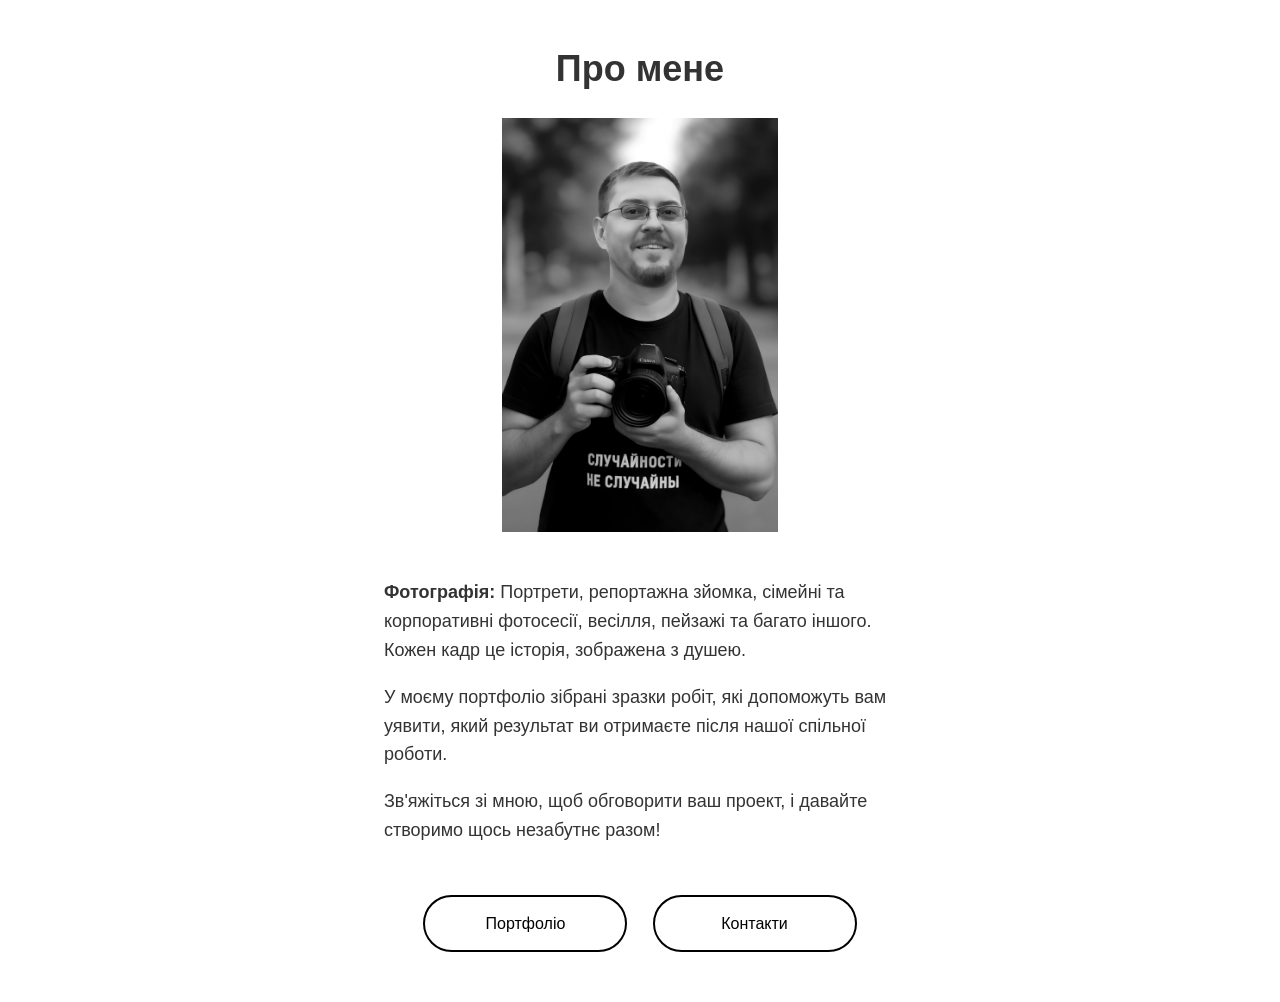
<file: index.html>
<!doctype html>
<html lang="uk">
<head>
    <meta charset="utf-8">
    <title>Про мене</title>
    <meta name="viewport" content="width=device-width, initial-scale=1.0">
    <link rel="stylesheet" href="style.css">
</head>
<body>
    <div class="container">
        <h1>Про мене</h1>
        <img src="photo/vinch_1.jpg" class="profile-img" alt="Фото">
        
        <div class="content-box">
            <p><strong>Фотографія: </strong>Портрети, репортажна зйомка, сімейні та корпоративні фотосесії, весілля, пейзажі та багато іншого. Кожен кадр це історія, зображена з душею.</p>
            <p>У моєму портфоліо зібрані зразки робіт, які допоможуть вам уявити, який результат ви отримаєте після нашої спільної роботи.</p>
            <p>Зв'яжіться зі мною, щоб обговорити ваш проект, і давайте створимо щось незабутнє разом!</p>
        </div>

        <div class="button-group">
            <a href="pages/gallery.html" class="btn">Портфоліо</a>
            <a href="pages/contact.html" class="btn">Контакти</a>
        </div>
    </div>
</body>
</html>
</file>
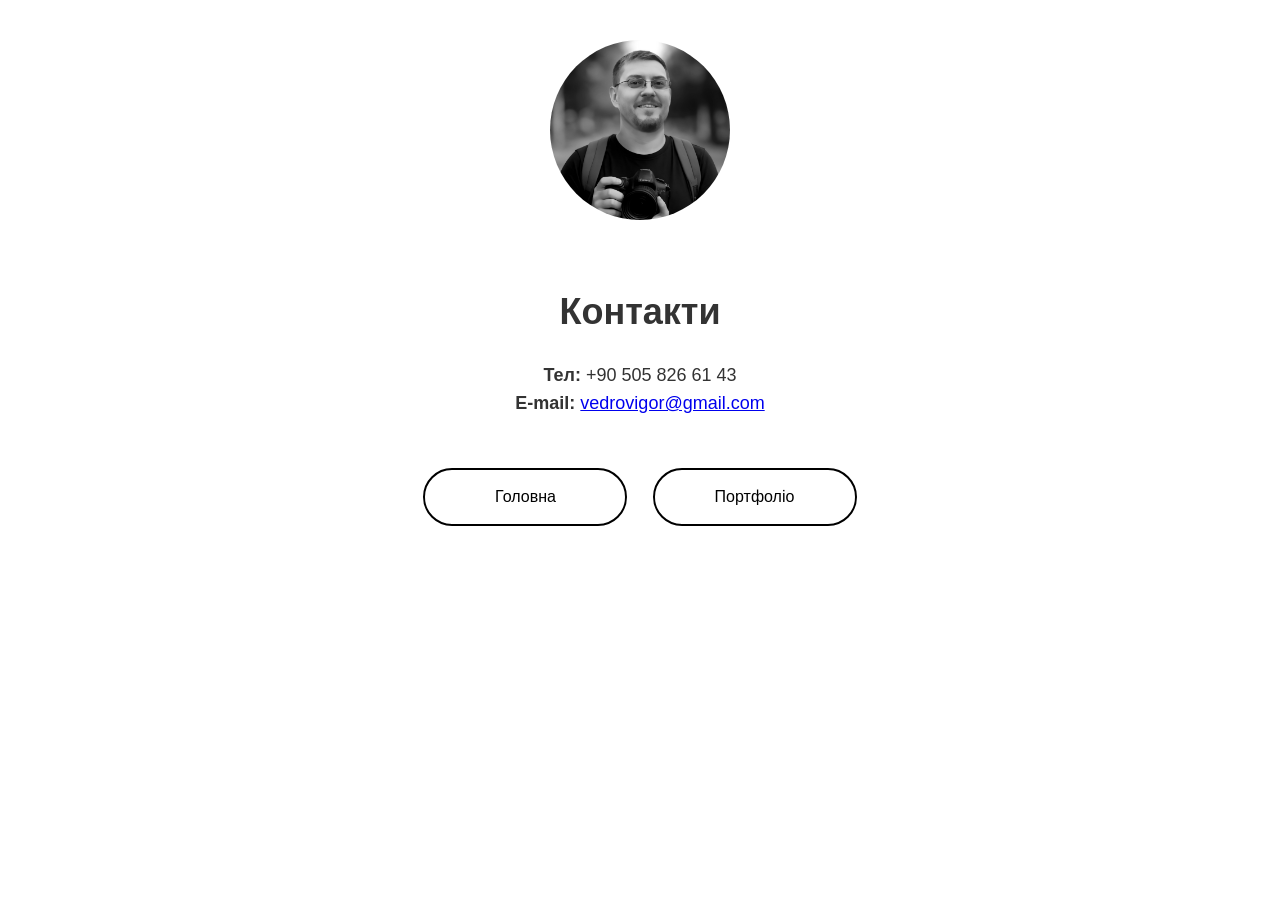
<file: pages/contact.html>
<!DOCTYPE html>
<html lang="uk">
<head>
    <meta charset="UTF-8">
    <title>Контакти</title>
    <link rel="stylesheet" href="../style.css">
</head>
<body>
    <div class="container">
        <img src="../photo/vinch_1.jpg" class="contact-avatar">
        <h1>Контакти</h1>
        <p>
            <strong>Тел:</strong> +90 505 826 61 43<br>
            <strong>E-mail:</strong> <a href="mailto:vedrovigor@gmail.com">vedrovigor@gmail.com</a>
        </p>
        <div class="button-group">
            <a href="../index.html" class="btn">Головна</a>
            <a href="gallery.html" class="btn">Портфоліо</a>
        </div>
    </div>
</body>
</html>
</file>
<file: style.css>
/* Основні налаштування сторінки */
body {
    margin: 0;
    font-family: Arial, sans-serif;
    font-size: 18px;
    line-height: 1.6;
    color: #333;
}

.container {
    width: 80%;
    margin: 40px auto;
    text-align: center;
}

/* Заголовки */
h1 {
    margin-bottom: 20px;
}

/* Зображення */
.profile-img {
    width: 276px;
    height: 414px;
    margin-bottom: 20px;
}

.contact-avatar {
    width: 180px;
    height: 180px;
    border-radius: 50%;
    object-fit: cover;
    object-position: center 20%;
    margin-bottom: 30px;
}

/* Контентна частина */
.content-box {
    width: 50%;
    margin: 0 auto 5px auto;
    text-align: left;
}

/* Кнопки та навігація */
.button-group {
    width: 100%;
    text-align: center;
    margin: 40px 0;
}

.btn {
    display: inline-block;
    width: 200px;
    padding: 14px 0;
    margin: 10px;
    font-size: 16px;
    text-decoration: none;
    color: #000;
    border: 2px solid #000;
    border-radius: 30px;
    background: transparent;
    transition: all 0.3s ease;
    text-align: center;
}

.btn:hover {
    background-color: #000;
    color: #fff;
}

/* Сітка для портфоліо */
.portfolio-grid {
    display: grid;
    grid-template-columns: repeat(2, 1fr);
    gap: 20px;
}

.portfolio-item {
    width: 100%;
    border-radius: 10px;
}
</file>
